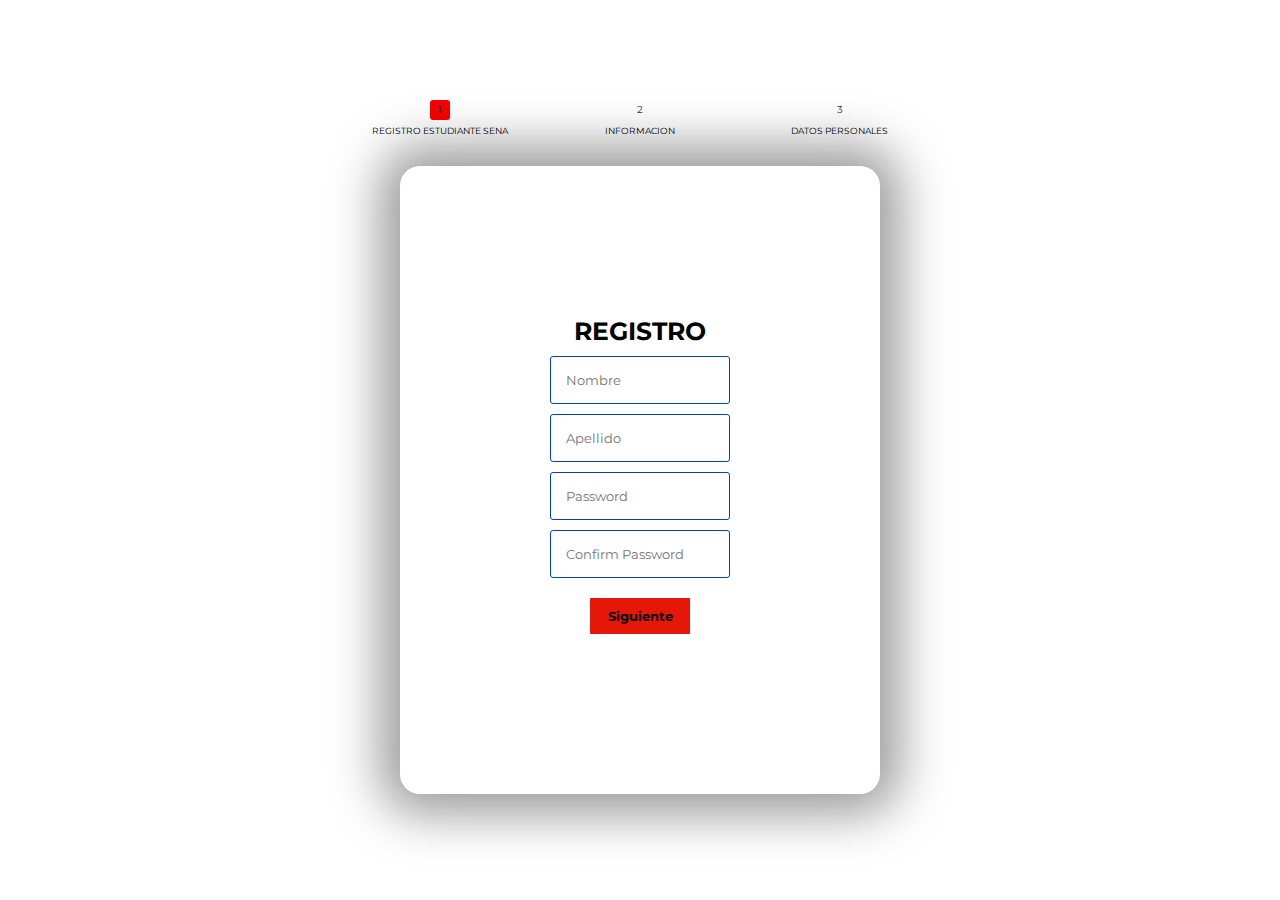
<file: index.html>
<!DOCTYPE html>
<html lang="en">
<head>
  <link rel="stylesheet" href="ASSETS/CSS/style.css">
  <script src="ASSETS/JS/style.js"></script>
  <title>Registro</title>
</head>
<!-- multistep form -->
<form id="msform">
  <!-- progressbar -->
  <ul id="progressbar">
    <li class="active">Registro estudiante SENA</li>
    <li>Informacion</li>
    <li>DatoS Personales</li>
  </ul>
  <!-- fieldsets -->
  <fieldset>
    <h2 class="fs-title">REGISTRO </h2>
    <input type="text" name="Nombre" placeholder="Nombre" />
    <input type="text" name="Apellido" placeholder="Apellido" />
    <input type="password" name="pass" placeholder="Password" />
    <input type="password" name="cpass" placeholder="Confirm Password" />
    <input type="button" name="next" class="next action-button"  value="Siguiente"/>
  </fieldset>
</form>
</html>
</file>
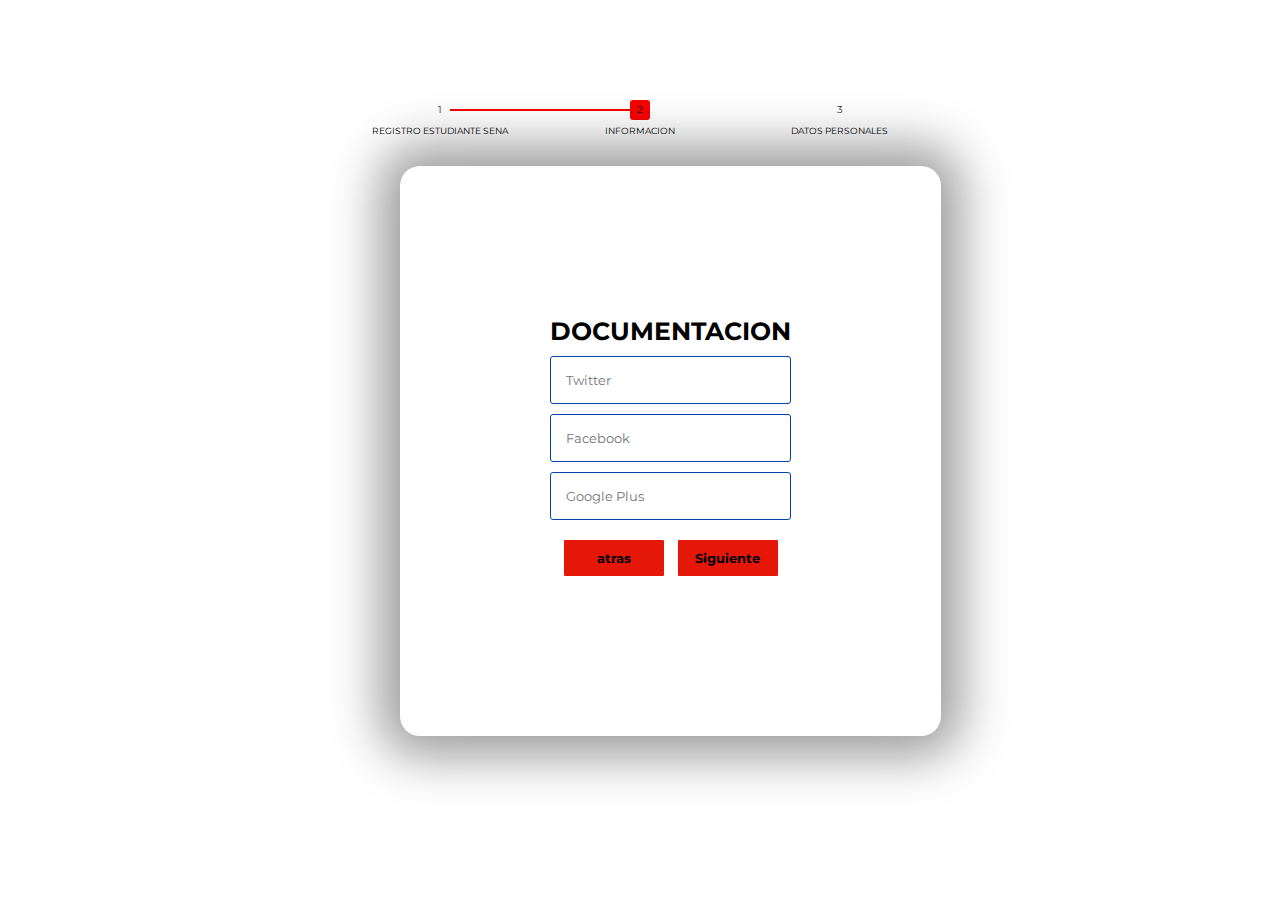
<file: index2.html>
<!DOCTYPE html>
<html lang="en">
<head>
  <link rel="stylesheet" href="ASSETS/CSS/style.css">
  <script src="ASSETS/JS/style.js"></script>
  <title>Informacion</title>
</head>
<form id="msform">
  <ul id="progressbar">
    <li> Registro estudiante SENA</li>
    <li class="active">Informacion</li>
    <li>DatoS Personales</li>
  </ul>
  <fieldset>
    <h2 class="fs-title">Documentacion</h2>
    <input type="text" name="twitter" placeholder="Twitter" />
    <input type="text" name="facebook" placeholder="Facebook" />
    <input type="text" name="gplus" placeholder="Google Plus" />
    <input type="button" name="previous" class="previous action-button" value="atras" />
    <input type="button" name="next" class="next action-button" value="Siguiente" />
  </fieldset>
</form>
</html>
</file>
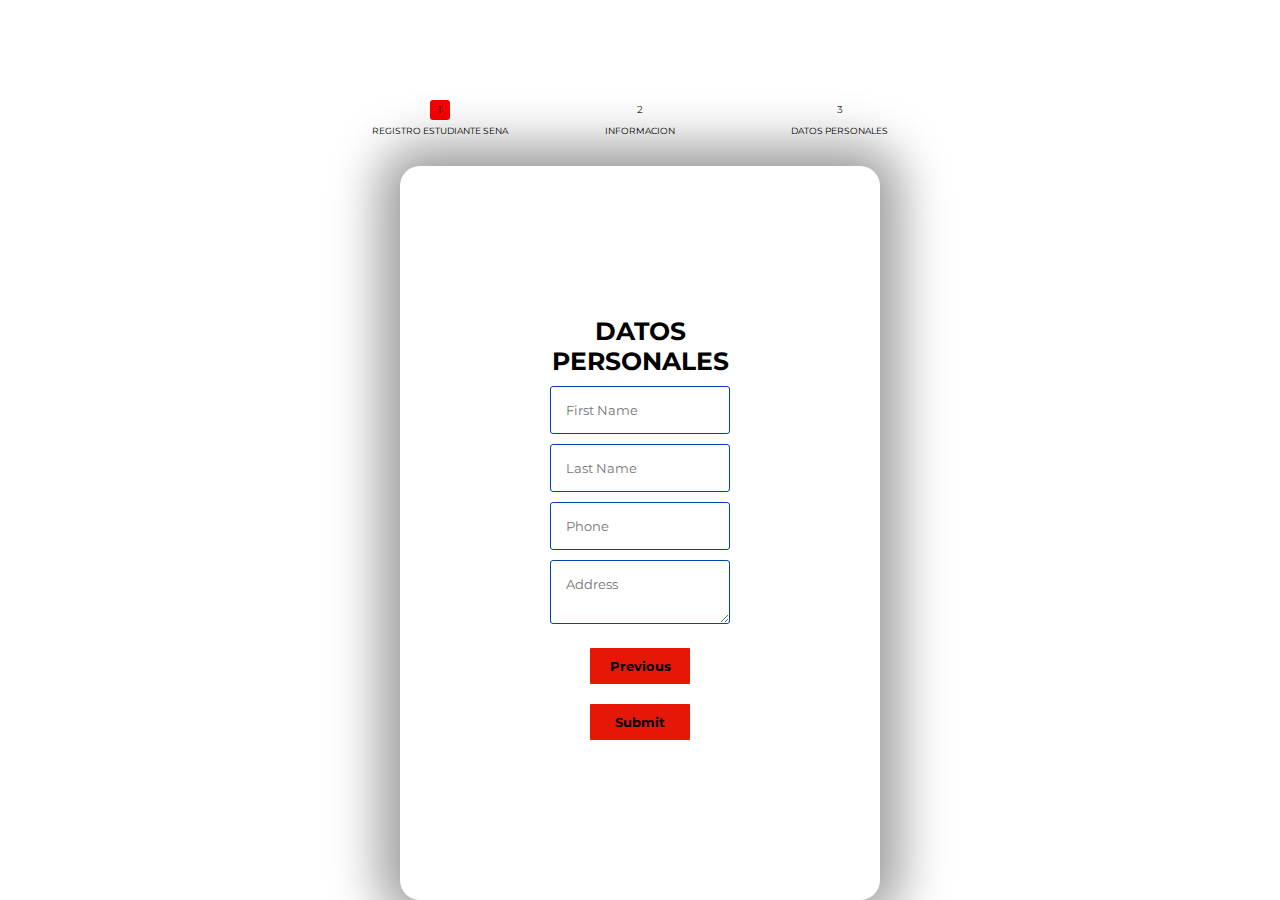
<file: index3.html>
<!DOCTYPE html>
<html lang="en">
<head>
  <link rel="stylesheet" href="ASSETS/CSS/style.css">
  <script src="ASSETS/JS/style.js"></script>
  <title>Registro</title>
</head>
<form id="msform">
  <ul id="progressbar">
    <li class="active">Registro estudiante SENA</li>
    <li>Informacion</li>
    <li>Datos Personales</li>
  </ul>
  <fieldset>
    <h2 class="fs-title">Datos Personales</h2>
    <input type="text" name="fname" placeholder="First Name" />
    <input type="text" name="lname" placeholder="Last Name" />
    <input type="text" name="phone" placeholder="Phone" />
    <textarea name="address" placeholder="Address"></textarea>
    <input type="button" name="previous" class="previous action-button" value="Previous" />
    <input type="submit" name="submit" class="submit action-button" value="Submit" />
  </fieldset>
</form>
</html>
</file>
<file: ASSETS/CSS/style.css>
/*custom font*/
@import url(https://fonts.googleapis.com/css?family=Montserrat);

/*basic reset*/
* {margin: 0; padding: 0;}

html {
	height: 100%;
	
}

body {
	font-family: montserrat, arial, verdana;
    height: 100px;
    background-position-x:center;
    background-position-y:center;
    background-size: 110rem;
    background-image:url("https://p4.wallpaperbetter.com/wallpaper/1022/327/741/keyboard-keys-backgrounds-buttons-download-3840x2400-keyboard-wallpaper-preview.jpg")
    ;
}
/*form styles*/
#msform {
	width: 600px;
	margin: 100px auto;
	text-align: center;
	position: relative;
}
#msform fieldset {
	background-image: url("https://www.eniun.com/wp-content/uploads/Etiquetas-para-la-creacio%CC%81n-de-formularios.png");
    background-position-x:center;
    background-position-y:center;
    background-size: 30rem;
	border: 0 none;
	border-radius: 20px;
	box-shadow: 0 0 50px 20px rgba(5, 5, 5, 0.4);
	padding: 150px;
	box-sizing: border-box;
	width: auto;
	margin: 0 10%;
	
	/*stacking fieldsets above each other*/
	position: relative;
}
/*Hide all except first fieldset*/
#msform fieldset:not(:first-of-type) {
	display: none;
}
/*inputs*/
#msform input, #msform textarea {
	padding: 15px;
	border: 1px solid rgb(2, 67, 172);
	border-radius: 3px;
	margin-bottom: 10px;
	width: 100%;
	box-sizing: border-box;
	font-family: montserrat;
	color: #000000;
	font-size: 13px;
}
/*buttons*/
#msform .action-button {
	width: 100px;
	background: #e41709;
	font-weight: bold;
	color: rgb(0, 0, 0);
	border: 0 none;
	border-radius: 1px;
	cursor: pointer;
	padding: 10px 5px;
	margin: 10px 5px;
}
#msform .action-button:hover, #msform .action-button:focus {
	box-shadow: 0 0 0 2px rgb(255, 251, 0), 0 0 0 3px #ee7878;

}
/*headings*/
.fs-title {
	font-size: 25px;

	text-transform: uppercase;
	color: #000000;
	margin-bottom: 10px;
}
.fs-subtitle {
	font-weight: normal;
	font-size: 13px;
	color: #666;
	margin-bottom: 20px;
}
/*progressbar*/
#progressbar {
	margin-bottom: 30px;
	overflow: hidden;
	/*CSS counters to number the steps*/
	counter-reset: step;
}
#progressbar li {
	list-style-type: none;
	color: rgb(0, 0, 0);
	text-transform: uppercase;
	font-size: 9px;
	width: 33.33%;
	float: left;
	position: relative;
}
#progressbar li:before {
	content: counter(step);
	counter-increment: step;
	width: 20px;
	line-height: 20px;
	display: block;
	font-size: 10px;
	color: #333;
	background: white;
	border-radius: 3px;
	margin: 0 auto 5px auto;
}
/*progressbar connectors*/
#progressbar li:after {
	content: '';
	width: 100%;
	height: 2px;
	background: white;
	position: absolute;
	left: -50%;
	top: 9px;
	z-index: -1; /*put it behind the numbers*/
}
#progressbar li:first-child:after {
	/*connector not needed before the first step*/
	content: none; 
}
/*marking active/completed steps green*/
/*The number of the step and the connector before it = green*/
#progressbar li.active:before,  #progressbar li.active:after{
	background: #f80000;
	color: rgb(0, 0, 0);
}
</file>
